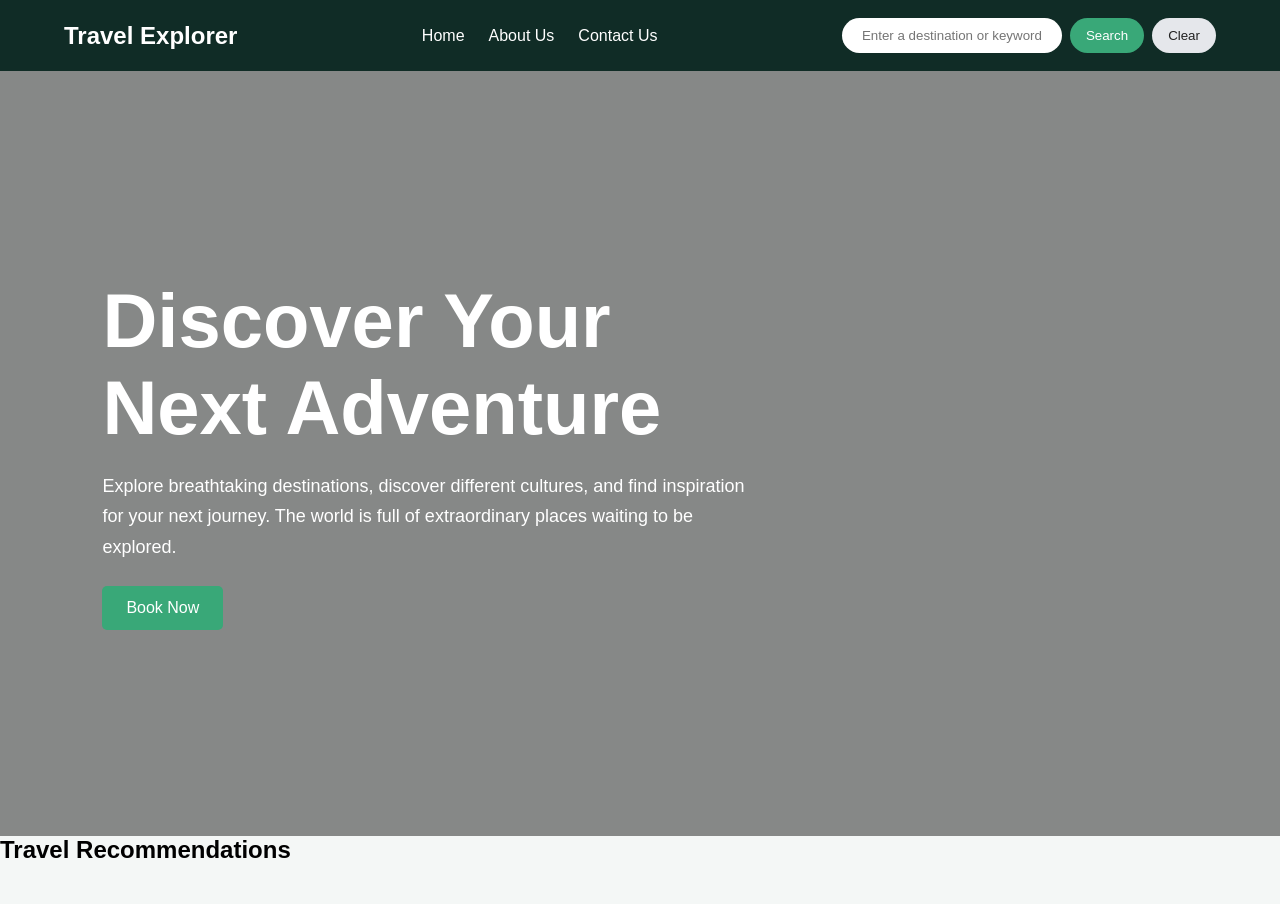
<file: index.html>
<!doctype html>
<html lang="en">
  <head>
    <meta charset="UTF-8" />
    <meta name="viewport" content="width=device-width, initial-scale=1.0" />
    <link rel="stylesheet" href="travel_recommendation.css" />
    <title>Travel Explorer</title>
  </head>
  <body>
    <nav>
      <h2>Travel Explorer</h2>

      <div class="nav-links">
        <a href="index.html">Home</a>
        <a href="about.html">About Us</a>
        <a href="contact.html">Contact Us</a>
      </div>

      <div class="search-container">
        <input
          type="text"
          id="searchInput"
          placeholder="Enter a destination or keyword"
        />

        <button id="searchBtn">Search</button>
        <button id="clearBtn">Clear</button>
      </div>
    </nav>

    <main class="hero">
      <div class="hero-content">
        <h1>Discover Your Next Adventure</h1>

        <p>
          Explore breathtaking destinations, discover different cultures, and
          find inspiration for your next journey. The world is full of
          extraordinary places waiting to be explored.
        </p>

        <a href="#recommendations" class="book-btn">Book Now</a>
      </div>
    </main>

    <section id="recommendations">
      <h2>Travel Recommendations</h2>
      <div id="results"></div>
    </section>
    <script src="travel_recommendation.js"></script>
  </body>
</html>
</file>
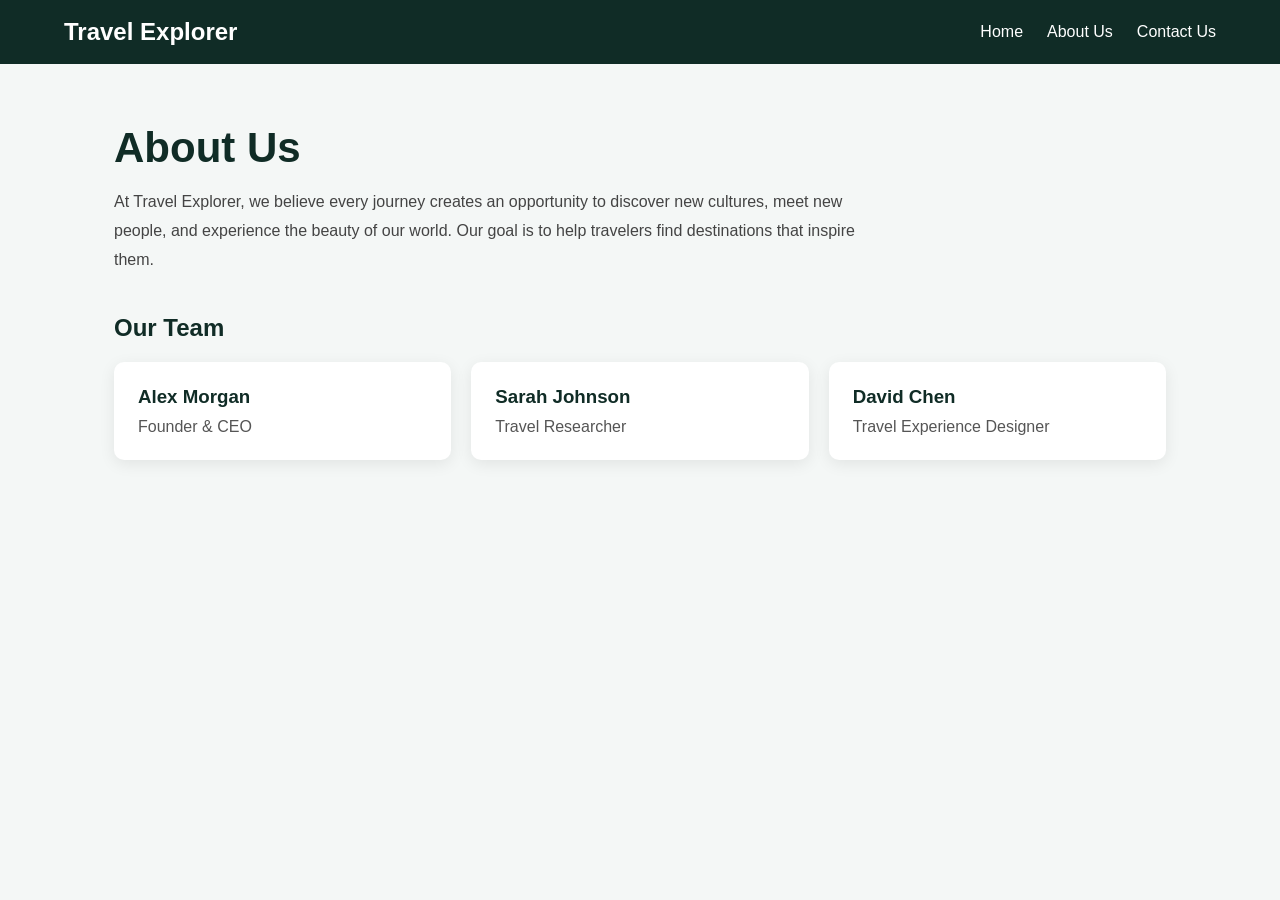
<file: about.html>
<!doctype html>
<html lang="en">
  <head>
    <meta charset="UTF-8" />
    <meta name="viewport" content="width=device-width, initial-scale=1.0" />
    <title>About Us | Travel Explorer</title>
    <link rel="stylesheet" href="travel_recommendation.css" />
  </head>
  <body>
    <nav>
      <h2>Travel Explorer</h2>

      <div class="nav-links">
        <a href="index.html">Home</a>
        <a href="about.html">About Us</a>
        <a href="contact.html">Contact Us</a>
      </div>
    </nav>

    <main class="about-page">
      <section class="about-intro">
        <h1>About Us</h1>
        <p>
          At Travel Explorer, we believe every journey creates an opportunity to
          discover new cultures, meet new people, and experience the beauty of
          our world. Our goal is to help travelers find destinations that
          inspire them.
        </p>
      </section>

      <section class="team-section">
        <h2>Our Team</h2>

        <div class="team-grid">
          <article class="team-card">
            <h3>Alex Morgan</h3>
            <p>Founder & CEO</p>
          </article>

          <article class="team-card">
            <h3>Sarah Johnson</h3>
            <p>Travel Researcher</p>
          </article>

          <article class="team-card">
            <h3>David Chen</h3>
            <p>Travel Experience Designer</p>
          </article>
        </div>
      </section>
    </main>
  </body>
</html>
</file>
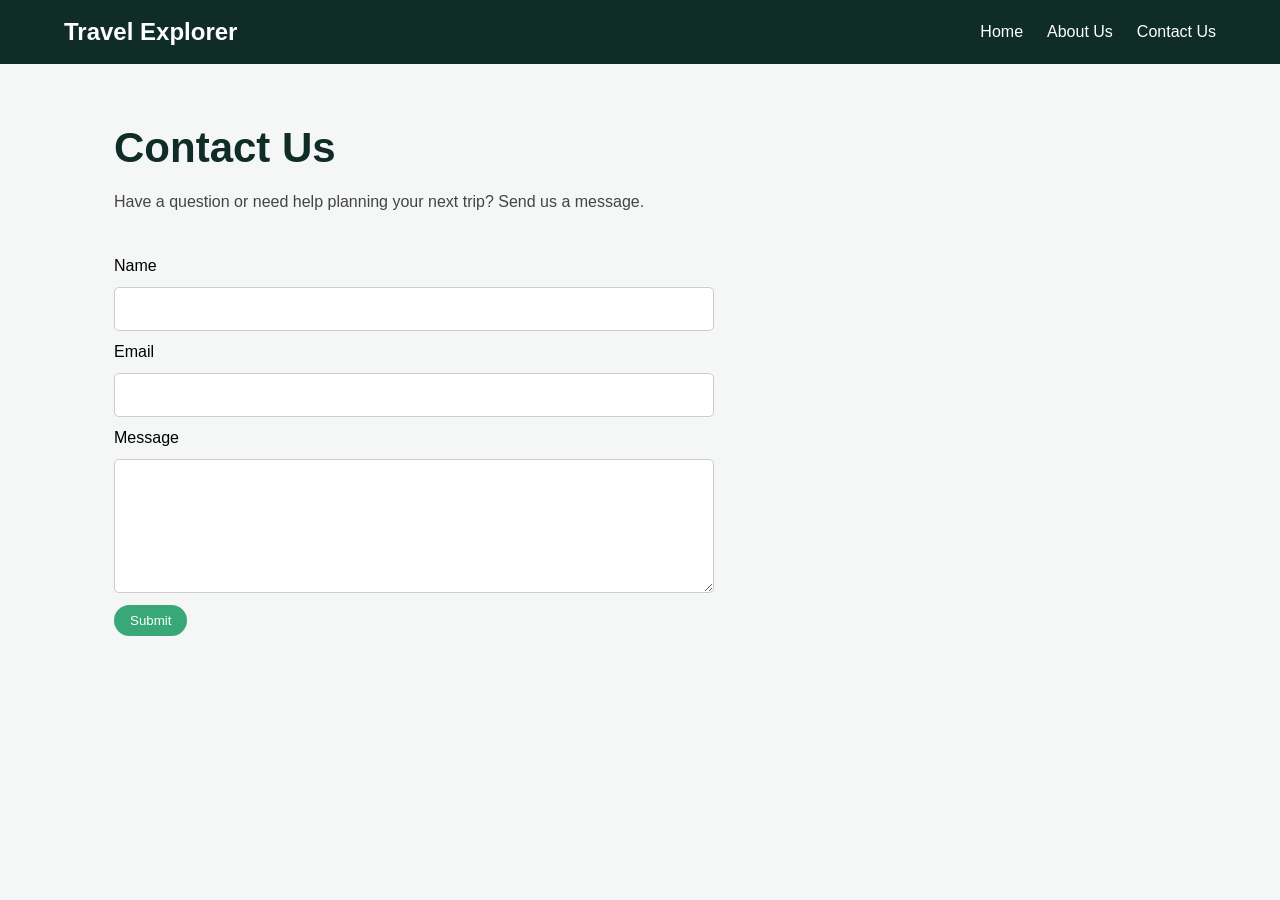
<file: contact.html>
<!doctype html>
<html lang="en">
  <head>
    <meta charset="UTF-8" />
    <meta name="viewport" content="width=device-width, initial-scale=1.0" />
    <title>Contact Us | Travel Explorer</title>
    <link rel="stylesheet" href="travel_recommendation.css" />
  </head>
  <body>
    <nav>
      <h2>Travel Explorer</h2>

      <div class="nav-links">
        <a href="index.html">Home</a>
        <a href="about.html">About Us</a>
        <a href="contact.html">Contact Us</a>
      </div>
    </nav>

    <main class="contact-page">
      <section class="contact-intro">
        <h1>Contact Us</h1>
        <p>
          Have a question or need help planning your next trip? Send us a
          message.
        </p>
      </section>

      <form id="contactForm">
        <label for="contactName">Name</label>
        <input type="text" id="contactName" name="name" required />

        <label for="contactEmail">Email</label>
        <input type="email" id="contactEmail" name="email" required />

        <label for="contactMessage">Message</label>
        <textarea
          id="contactMessage"
          name="message"
          rows="6"
          required
        ></textarea>

        <button type="submit">Submit</button>
      </form>
    </main>

    <script>
      document
        .getElementById("contactForm")
        .addEventListener("submit", function (event) {
          event.preventDefault();
          alert("Thank you for contacting Travel Explorer!");
          this.reset();
        });
    </script>
  </body>
</html>
</file>
<file: travel_recommendation.css>
* {
  margin: 0;
  padding: 0;
  box-sizing: border-box;
}

body {
  font-family: Arial, sans-serif;
  background-color: #f4f7f6;
}

nav {
  display: flex;
  align-items: center;
  justify-content: space-between;
  background-color: #102c26;
  color: white;
  padding: 18px 5%;
  gap: 24px;
}

nav h2 {
  white-space: nowrap;
}

.nav-links {
  display: flex;
  gap: 24px;
}

.nav-links a {
  color: white;
  text-decoration: none;
}

.nav-links a:hover {
  color: #8de0b5;
}

.search-container {
  display: flex;
  gap: 8px;
}

.search-container input {
  padding: 10px 20px;
  width: 220px;
  border: none;
  border-radius: 25px;
}

button {
  padding: 8px 16px;
  border: none;
  border-radius: 25px;
  cursor: pointer;
}

#searchBtn {
  background-color: #39a878;
  color: white;
}

#clearBtn {
  background-color: #e5e7eb;
  color: #222;
}

.hero {
  min-height: 85vh;
  background:
    linear-gradient(rgba(0, 0, 0, 0.45), rgba(0, 0, 0, 0.45)),
    url("https://images.unsplash.com/photo-1464822759023-fed622ff2c3b?auto=format&fit=crop&w=1800&q=80")
      center / cover no-repeat;
  display: flex;
  align-items: center;
  padding: 60px 8%;
  color: white;
}

.hero-content {
  max-width: 650px;
}

.hero h1 {
  font-size: clamp(42px, 6vw, 76px);
  margin-bottom: 20px;
}

.hero p {
  font-size: 18px;
  line-height: 1.7;
  margin-bottom: 24px;
}

.book-btn {
  display: inline-block;
  background-color: #39a878;
  color: white;
  text-decoration: none;
  padding: 13px 24px;
  border-radius: 5px;
}

@media (max-width: 900px) {
  nav {
    flex-wrap: wrap;
  }

  .search-container {
    width: 100%;
  }

  .search-container input {
    flex: 1;
    min-width: 0;
  }
}

@media (max-width: 600px) {
  .nav-links {
    flex-wrap: wrap;
  }

  .hero {
    min-height: 75vh;
    padding: 40px 6%;
  }
}

/* About Us page */

.about-page,
.contact-page {
  max-width: 1100px;
  margin: 0 auto;
  padding: 60px 24px;
}

.about-intro,
.contact-intro {
  margin-bottom: 40px;
}

.about-intro h1,
.contact-intro h1 {
  font-size: 42px;
  margin-bottom: 16px;
  color: #102c26;
}

.about-intro p,
.contact-intro p {
  max-width: 750px;
  line-height: 1.8;
  color: #444;
}

.team-section h2 {
  margin-bottom: 20px;
  color: #102c26;
}

.team-grid {
  display: grid;
  grid-template-columns: repeat(3, minmax(0, 1fr));
  gap: 20px;
}

.team-card {
  padding: 24px;
  background: white;
  border-radius: 10px;
  box-shadow: 0 4px 16px rgba(0, 0, 0, 0.08);
}

.team-card h3 {
  margin-bottom: 10px;
  color: #102c26;
}

.team-card p {
  color: #555;
}

/* Contact form */

#contactForm {
  max-width: 600px;
  display: flex;
  flex-direction: column;
  gap: 12px;
}

#contactForm input,
#contactForm textarea {
  width: 100%;
  padding: 12px;
  border: 1px solid #ccc;
  border-radius: 5px;
  font: inherit;
}

#contactForm textarea {
  resize: vertical;
}

#contactForm button {
  align-self: flex-start;
  background-color: #39a878;
  color: white;
}

@media (max-width: 650px) {
  .team-grid {
    grid-template-columns: 1fr;
  }
}

#results {
  display: grid;
  grid-template-columns: repeat(auto-fit, minmax(250px, 1fr));
  gap: 20px;
  padding: 20px 0;
}

.recommendation-card {
  background: white;
  border-radius: 10px;
  overflow: hidden;
  box-shadow: 0 4px 12px rgba(0, 0, 0, 0.1);
}

.recommendation-card img {
  width: 100%;
  height: 200px;
  object-fit: cover;
}

.recommendation-card h3 {
  padding: 15px 15px 8px;
}

.recommendation-card p {
  padding: 0 15px 18px;
  line-height: 1.6;
  color: #555;
}
</file>
